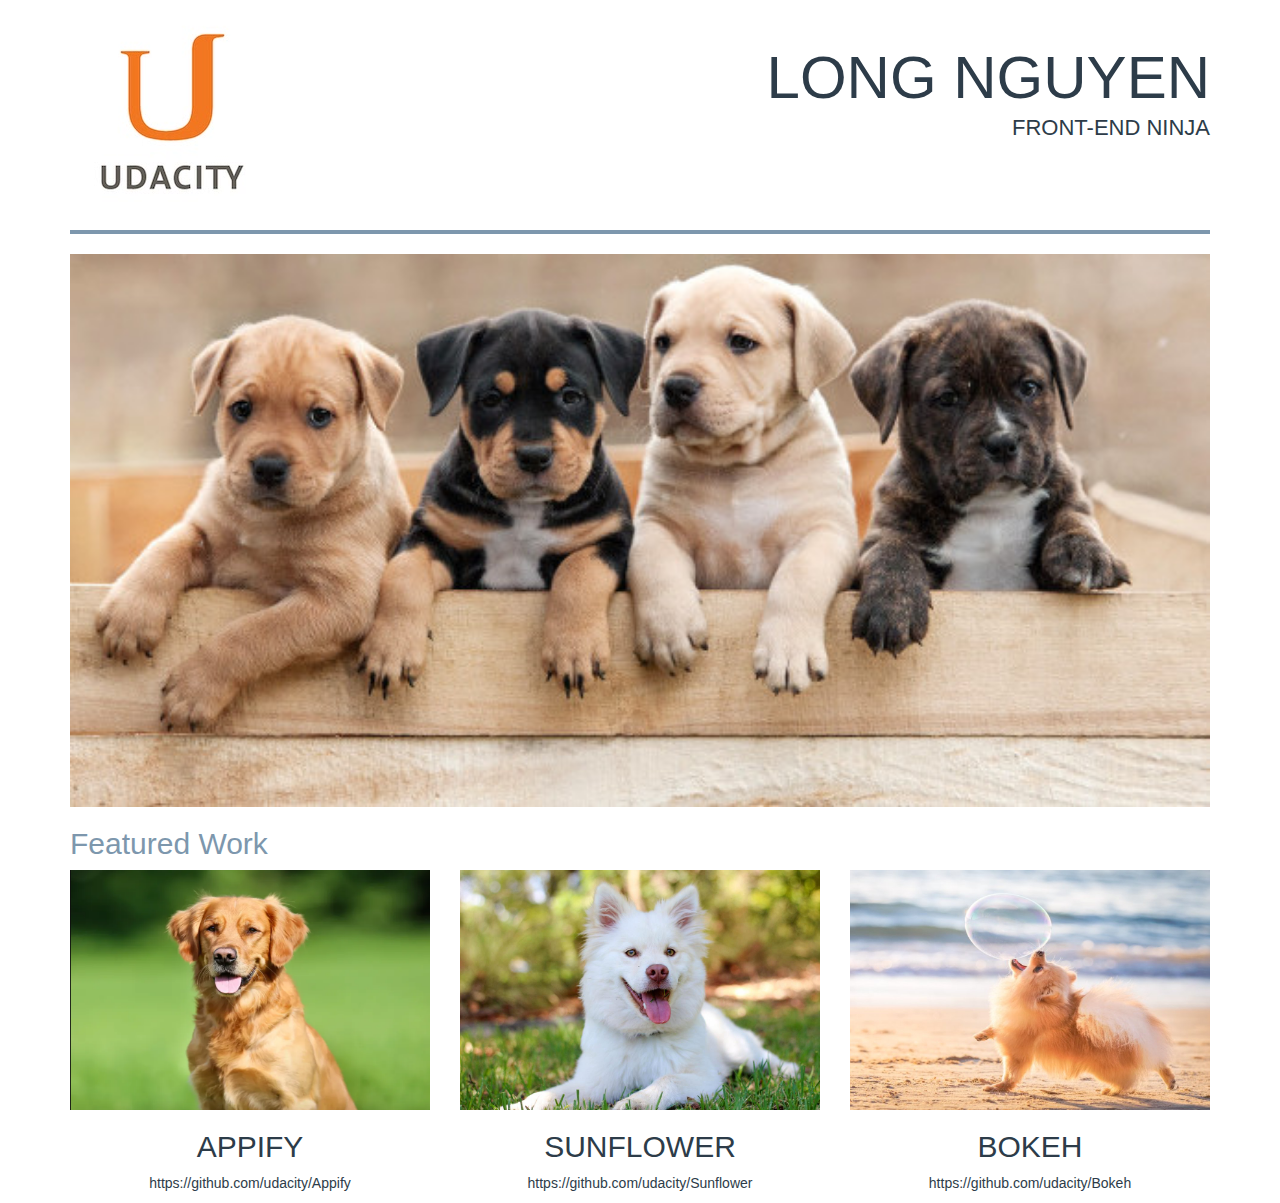
<file: index.html>
<!DOCTYPE html>
<html lang="en">
	<head>
		<title>Puppy</title>
		<meta charset="utf-8">
		<meta name="viewport" content="width=device-width, initial-scale=1">
		<link href="css/bootstrap.css" rel="stylesheet">
		<link href="css/styles.css" rel="stylesheet">
	</head>
	<body>
		<main class="container">
			<div class="row">
				<div class="col-md-6">
					<img class="udacity-logo" src="images/udacity_logo.jpg" alt="Udacity Logo">
				</div>
				<div class="col-md-6 text-uppercase text-right">
					<h1 class="name">Long Nguyen</h1>
					<h3 class="down-text">Front-end Ninja</h3>
				</div>
			</div>
			<div class="row">
				<div class="col-md-12">
					<hr>
				</div>
			</div>
			<div class="row">
				<div class="col-md-12">
					<img class="img-responsive width" src="images/puppy.jpg" alt="Group of puppies">
				</div>
			</div>
			<div class="row">
				<div class="col-md-12">
					<h2 class="sub-title">Featured Work</h2>
				</div>
			</div>
			<div class="row text-center">
				<div class="col-md-4">
					<img class="img-responsive" src="images/puppy1.jpg" alt="A picture of a puppy">
					<h3 class="text-uppercase title">Appify</h3>
					<p>https://github.com/udacity/Appify</p>
				</div>
				<div class="col-md-4">
					<img class="img-responsive" src="images/puppy2.jpg" alt="A picture of a puppy">
					<h3 class="text-uppercase title">Sunflower</h3>
					<p>https://github.com/udacity/Sunflower</p>
				</div>
				<div class="col-md-4">
					<img class="img-responsive" src="images/puppy3.jpg" alt="A picture of a puppy">
					<h3 class="text-uppercase title">Bokeh</h3>
					<p>https://github.com/udacity/Bokeh</p>
				</div>
			</div>
		</main>
	</body>
</html>
</file>
<file: css/styles.css>
body {
	color: #2d3c49;
}

.udacity-logo {
	margin-top: 10px;
}

.name {
	margin-top: 45px;
	font-size: 60px;
	font-weight: 250;
	margin-bottom: 5px;
}

.sub-title {
	color: #7d97ad;
}

.down-text {
	margin-top: 5px;
	font-size: 22px;
	font-weight: 50;
}

hr {
    border: none;
    height: 4px;
    /* Set the hr color */
    color: #7d97ad; /* old IE */
    background-color: #7d97ad; /* Modern Browsers */
    /* Link from stack overflow: https://stackoverflow.com/questions/4151743/how-can-i-change-the-thickness-of-my-hr-tag; */
}

.width {
	width: 100%;
}

.title {
	font-size: 30px;
	font-weight: 40;
}
</file>
